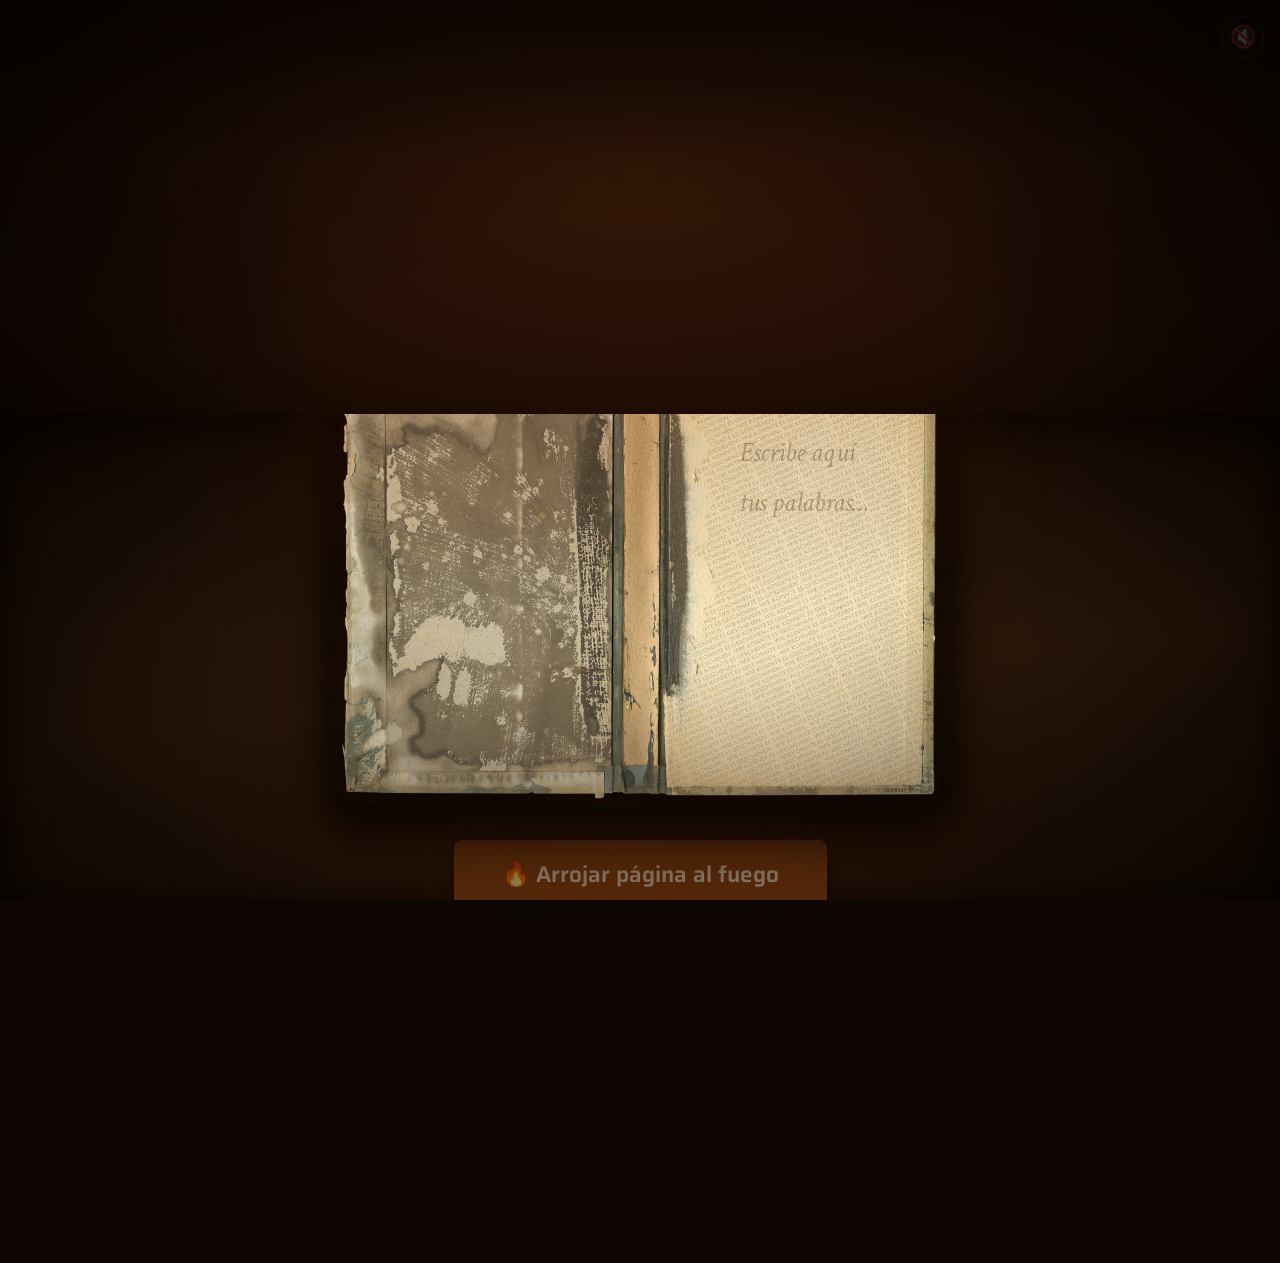
<file: index.html>
<!DOCTYPE html>
<html lang="es">
<head>
  <meta charset="UTF-8">
  <meta name="viewport" content="width=device-width, initial-scale=1.0">
  <title>Chimenea y Libro Antiguo</title>
  <link rel="stylesheet" href="styles.css">
</head>
<body>

  <div class="scene">

    <!-- Chimenea -->
    <div class="fireplace-container">
      <canvas class="webgl"></canvas>
      <!-- Destello cálido en el instante en que la hoja entra en las llamas -->
      <div id="fireImpact" class="fire-impact" aria-hidden="true"></div>
      <button id="soundToggle" class="sound-toggle" type="button"
              aria-label="Activar sonido del fuego" title="Sonido del fuego">🔇</button>
    </div>

    <!-- Libro -->
    <div class="book-section">
      <div class="book-wrapper">
        <div class="book-cover">
          <img src="./bookcover2.png"
               alt="Portada del Libro Antiguo" crossorigin="anonymous">
          <!-- Textarea transparente sobre la página derecha del libro -->
          <textarea
            id="pageText"
            class="page-textarea"
            placeholder="Escribe aquí tus palabras…"
            maxlength="600"
            spellcheck="false"
          ></textarea>
        </div>
      </div>

      <button id="throwPageBtn" class="throw-btn">🔥 Arrojar página al fuego</button>

      <a id="reelDownload" class="reel-download" download hidden>🎬 Descargar el video</a>

      <div class="phrase-container">
       
        <div id="dynamicText" class="dynamic-phrase"></div>
      </div>
    </div>
  </div>

  <!-- Footer -->
  <footer class="app-footer">
    <div class="footer-inner">
      <h2 class="footer-title">Sobre esta app</h2>
      <p class="footer-text">
        Escribir en un papel todas aquellas palabras, frases o recuerdos que te causan dolor
        y luego quemarlos es un poderoso ritual de liberación emocional. Este acto físico te
        permite materializar el desprendimiento, dándole a tu mente la señal de que estás
        soltando y transformando esa carga.
      </p>
      <div class="footer-divider"></div>
      <p class="footer-credit">🔥 Libro Horrible — un espacio para soltar</p>
    </div>
  </footer>

  <!-- Hoja voladora -->
  <div id="flyingPage" class="flying-page">
    <!-- Mancha de ceniza que avanza desde la esquina inferior derecha -->
    <div class="page-char" aria-hidden="true"></div>
    <div class="page-content">
      <p>Las palabras arden, pero el recuerdo permanece...</p>
    </div>
  </div>

  <!-- Resplandor cálido detrás de la hoja mientras se lee el mensaje -->
  <div id="pageSpotlight" class="page-spotlight" aria-hidden="true"></div>

  <!-- Chispas: brasas de la hoja al quemarse y del fuego al recibirla -->
  <div id="emberLayer" class="ember-layer" aria-hidden="true"></div>

  <!-- Sonido ambiente del fuego — reemplazar fire-crackle.mp3 por tu propio
       archivo (ver instrucciones). loop + preload para que esté listo en
       cuanto el usuario active el sonido. -->
  <audio id="fireAmbience" src="fire-crackle.wav" loop preload="auto"></audio>

  <!-- Scripts -->
    <!-- Shaders de la chimenea -->
    <script type="x-shader/x-vertex" id="basicVert">
        precision highp float; varying vec2 vUv; void main() { vUv = uv; vec4 modelViewPosition = modelViewMatrix * vec4(position, 1.0); gl_Position = projectionMatrix * modelViewPosition; }
    </script>
    <script type="x-shader/x-fragment" id="rgbLightmapFrag">
        uniform sampler2D map; uniform float ratioR, ratioG, ratioB, gamma; varying vec2 vUv;
        void main() { vec4 tex = texture2D(map, vUv); float col = tex.r*ratioR + tex.g*ratioG + tex.b*ratioB; col = pow(col, gamma); gl_FragColor = vec4(col,col,col,1.); }
    </script>
    <script type="x-shader/x-vertex" id="fireVert">
        precision highp float; uniform sampler2D noiseMap; uniform float time, intensity; varying vec2 vUv;
        void main() { vUv = uv; vec4 noise = texture2D(noiseMap, vUv*.3 + vec2(0., -time*.2)); vec3 pos = position; pos.y *= intensity; vec3 d = vec3(0.); d.z += (-.5+noise.g)*.1*vUv.y; d.y += (-.5+noise.r)*.2*vUv.y; vec4 mv = modelViewMatrix * vec4(pos+d,1.); gl_Position = projectionMatrix * mv; }
    </script>
    <script type="x-shader/x-fragment" id="fireFrag">
        uniform sampler2D noiseMap; uniform float time, opacity, stylizeRatio, stylizeThreshold, details; uniform bool grayscale; varying vec2 vUv;
        float borders(vec2 uv, float t, float l, float b, float r, float g){ return (1.-smoothstep(t,t+g,uv.y))*smoothstep(b-g,b,uv.y)*(1.-smoothstep(r,r+g,uv.x))*smoothstep(l-g,l,uv.x); }
        void main() {
            vec4 n1 = texture2D(noiseMap, vUv*vec2(2.,2.)+vec2(0.,-time*3.));
            vec4 n2 = texture2D(noiseMap, vUv*vec2(3.,1.)+vec2(0.,-time));
            vec4 n3 = texture2D(noiseMap, vUv*vec2(1.,1.)+vec2(0.,-time*1.5));
            float holes = smoothstep(.3,.6, n3.r*n3.g + pow(1.-vUv.y,2.));
            float red = n1.r + n1.g*.5 + n1.b*.25;
            float green = n1.r * borders(vUv,.8,.4,.1,.6,.1);
            float blue = n1.r * borders(vUv,.6,.5,.1,.5,.1);
            vec4 flame = vec4(red, green, blue, 1.);
            flame.rgb += (n2.r*n2.g*n2.b)*details;
            vec3 sty = vec3(step(stylizeThreshold,flame.rgb));
            flame.rgb = mix(flame.rgb, sty, stylizeRatio);
            flame.rgb *= borders(vUv,.7,.3,.4,.7,.25) * opacity * holes;
            if(grayscale) { float v = dot(flame.rgb,vec3(.2,.3,.2)); flame = vec4(v,v,v,1.); }
            gl_FragColor = flame;
        }
    </script>
    <script type="x-shader/x-fragment" id="ashesFrag">
        uniform sampler2D noiseMap; uniform float time; varying vec2 vUv;
        void main() {
            vec4 n1 = texture2D(noiseMap, vUv*2.2 + vec2(time*.1, -time*.9));
            vec4 n2 = texture2D(noiseMap, vUv*3. + vec2(0., -time*1.6));
            float ashes = 1. - (n1.r * n2.g * n2.b);
            ashes += pow(vUv.y, 2.);
            ashes = smoothstep(.65,.75, ashes);
            gl_FragColor = vec4(ashes,ashes,ashes,1.);
        }
    </script>
 
    <script src="script.js" type="module"></script>

</body>
</html>
</file>
<file: styles.css>
@import url('https://fonts.googleapis.com/css2?family=Saira:wght@400;500;600;700&family=Crimson+Text:ital,wght@0,400;0,600;1,400&display=swap');

*, *::before, *::after { 
  box-sizing: border-box; 
  margin: 0; 
  padding: 0; 
}

html, body {
  height: 100%;
  /* overflow-x se mantiene oculto (nada debe desbordar a los costados);
     overflow-y ahora es auto para permitir bajar hasta el footer sin
     romper la vista inmersiva de la chimenea + libro, que sigue
     ocupando exactamente 100dvh como primera pantalla. */
  overflow-x: hidden;
  overflow-y: auto;
  /* Marrón oscuro cálido — vs el negro frío original.
     El rojo/naranja base evita que las sombras se vean "digitales". */
  background: #0e0603;
  font-family: 'Saira', sans-serif;
  color: #f0dfc0;
  font-size: 18px;
}

/* dvh = alto "real" visible en móviles (descuenta barra de direcciones
   que aparece/desaparece al hacer scroll). Se declara DESPUÉS de
   height:100% como mejora progresiva: los navegadores que no soportan
   dvh simplemente ignoran la línea y se quedan con el 100%. */
@supports (height: 100dvh) {
  html, body { height: 100dvh; }
}

/* ====================== ATMÓSFERA DE HABITACIÓN ======================
   Arquitectura en capas (de atrás a delante):
   ┌──────────────────────────────────────────────────────────────────┐
   │ body::after  z:9998 — resplandor del fuego, animado (solo opacity)│
   │ body::before z:9999 — viñeta + paredes laterales, estático        │
   └──────────────────────────────────────────────────────────────────┘
   Ambos con pointer-events: none → no bloquean interacciones.
   Solo se anima opacity (GPU-composited) → 0 repaints.
   ================================================================= */

/* Capa 1 — Viñeta + paredes */
body::before {
  content: '';
  position: fixed;
  inset: 0;
  z-index: 9999;
  pointer-events: none;
  background:
    /* Viñeta principal: las esquinas se oscurecen como una habitación real */
    radial-gradient(
      ellipse 92% 88% at 50% 50%,
      transparent 28%,
      rgba(5, 2, 0, 0.42) 65%,
      rgba(3, 1, 0, 0.76) 100%
    ),
    /* Pared lateral izquierda */
    linear-gradient(
      to right,
      rgba(5, 2, 0, 0.38) 0%,
      transparent 26%
    ),
    /* Pared lateral derecha */
    linear-gradient(
      to left,
      rgba(5, 2, 0, 0.38) 0%,
      transparent 26%
    ),
    /* Techo (arco superior oscuro) */
    linear-gradient(
      to bottom,
      rgba(3, 1, 0, 0.55) 0%,
      transparent 18%
    );
}

/* Capa 2 — Resplandor animado del fuego */
body::after {
  content: '';
  position: fixed;
  inset: 0;
  z-index: 9998;
  pointer-events: none;
  /* El gradiente es FIJO — solo cambia la opacidad para el parpadeo.
     Dos focos: el fuego (arriba) y el reflejo en la mesa (abajo). */
  background:
    radial-gradient(
      ellipse 88% 68% at 50% 20%,
      rgba(185, 82, 14, 0.20) 0%,
      rgba(130, 48, 8, 0.12) 42%,
      transparent 70%
    ),
    radial-gradient(
      ellipse 65% 38% at 50% 100%,
      rgba(95, 35, 6, 0.24) 0%,
      transparent 58%
    );
  animation: fireRoomGlow 3.8s ease-in-out infinite alternate;
}

/* Parpadeo de la luz del fuego.
   Valores irregulares → imita la combustión orgánica real. */
@keyframes fireRoomGlow {
  0%   { opacity: 0.55; }
  18%  { opacity: 0.82; }
  35%  { opacity: 0.60; }
  52%  { opacity: 0.90; }
  68%  { opacity: 0.63; }
  83%  { opacity: 0.85; }
  100% { opacity: 0.70; }
}

/* Layout */
.scene {
  display: grid;
  height: 100vh;
  grid-template-rows: 46vh 54vh;
}
@supports (height: 100dvh) {
  .scene { height: 100dvh; }
}

/* Chimenea */
.fireplace-container {
  position: relative;
  overflow: hidden;
  /* Marrón oscuro cálido en lugar de negro puro:
     se nota en los bordes del canvas y detrás de la chimenea */
  background: #120805;
}

/* Borde de transición suave chimenea→libro:
   un velo oscuro-cálido en el borde inferior evita el corte abrupto */
.fireplace-container::after {
  content: '';
  position: absolute;
  bottom: 0;
  left: 0;
  right: 0;
  height: 70px;
  background: linear-gradient(to bottom, transparent, rgba(12, 5, 1, 0.65));
  pointer-events: none;
  z-index: 2;
}

canvas.webgl {
  display: block;
  width: 100% !important;
  height: 100% !important;
}

/* Botón de sonido — círculo discreto sobre la chimenea */
.sound-toggle {
  position: absolute;
  top: 16px;
  right: 16px;
  z-index: 20;
  width: 42px;
  height: 42px;
  border-radius: 50%;
  border: 1px solid rgba(240, 223, 192, 0.25);
  background: rgba(14, 6, 3, 0.55);
  color: #f0dfc0;
  font-size: 1.2em;
  line-height: 1;
  display: flex;
  align-items: center;
  justify-content: center;
  cursor: pointer;
  backdrop-filter: blur(4px);
  transition: background 0.25s ease, transform 0.15s ease, border-color 0.25s ease;
}
.sound-toggle:hover  { background: rgba(139, 69, 19, 0.55); border-color: rgba(240, 223, 192, 0.5); }
.sound-toggle:active { transform: scale(0.92); }
.sound-toggle[data-playing="true"] { border-color: rgba(200, 168, 112, 0.65); }

/* Libro + Frase */
.book-section {
  /* Capas apiladas (la primera lista es la más al frente):
     1. Sombra superior — como si el marco de la chimenea proyectara sombra
     2. Veta fina de madera horizontal (2 frecuencias para que no sea mecánico)
     3. Gradiente base cálido, más saturado que antes */
  background:
    linear-gradient(
      to bottom,
      rgba(4, 1, 0, 0.55) 0%,
      rgba(4, 1, 0, 0.18) 22%,
      transparent 45%
    ),
    repeating-linear-gradient(
      89.4deg,
      transparent 0px,
      transparent 3px,
      rgba(10, 4, 1, 0.07) 3px,
      rgba(10, 4, 1, 0.07) 4px
    ),
    repeating-linear-gradient(
      90.6deg,
      transparent 0px,
      transparent 8px,
      rgba(6, 2, 0, 0.05) 8px,
      rgba(6, 2, 0, 0.05) 9px
    ),
    linear-gradient(175deg, #1e1108 0%, #341d0c 55%, #1e1108 100%);
  display: flex;
  flex-direction: column;
  align-items: center;
  justify-content: center;
  gap: 20px;
  padding: 20px;
  overflow: hidden;
  /* Sombra interna reforzada arriba (debajo de la chimenea) */
  box-shadow:
    inset 0 14px 40px rgba(0,0,0,0.75),
    inset 0 -4px 20px rgba(0,0,0,0.3);
}

/* ====================== PORTADA DEL LIBRO ====================== */
.book-wrapper {
  flex-shrink: 0;
  max-width: 620px;
  width: 100%;
  perspective: 2500px;
  /* Sombra más cálida — el libro descansa sobre madera iluminada por fuego */
  filter: drop-shadow(0 20px 35px rgba(0,0,0,0.85))
          drop-shadow(0 6px 18px rgba(100,40,5,0.35));
}

.book-cover {
  position: relative;
  width: 100%;
  border-radius: 8px;
  overflow: hidden;
  box-shadow: 
    inset 0 0 80px rgba(0,0,0,0.7),
    0 20px 40px rgba(0,0,0,0.8);
  transition: transform 0.4s ease;
}

.book-cover:hover {
  transform: rotate(2deg) scale(1.02);
}

.book-cover img {
  width: 100%;
  height: auto;
  display: block;
}

/* ── Textarea transparente sobre la página derecha ──────────────────────────
   Coordenadas calibradas sobre bookcover2.png:
   la página derecha (la limpia, con rayas) ocupa aprox.
   52 %–95 % horizontal y 4 %–94 % vertical de la imagen.
   El padding interior simula los márgenes de la hoja.               */
.page-textarea {
  position: absolute;
  top: 4%;
  left: 62%;
  width: 33%;
  height: 88%;

  background: transparent;
  border: none;
  outline: none;
  resize: none;

  color: #2a1608;
  caret-color: #7a3d10;
  font-family: 'Crimson Text', serif;
  font-style: italic;
  font-size: clamp(1.15em, 2.1vw, 1.65em);
  line-height: 1.85;            /* se alinea con las rayas de la hoja */

  padding: 9% 6% 6% 4%;

  cursor: text;
  z-index: 5;

  /* ocultar scrollbar — el texto que no cabe se va al fuego de todas formas */
  overflow-y: auto;
  scrollbar-width: none;
}
.page-textarea::-webkit-scrollbar { display: none; }

.page-textarea::placeholder {
  color: rgba(42, 22, 8, 0.30);
  font-style: italic;
}

/* Frase */
.phrase-container {
  width: min(620px, 100%);
  text-align: center;
}

.phrase-title {
  font-size: clamp(1.4em, 3.2vw, 1.9em);
  margin-bottom: 8px;
  color: #c8a870;
  text-shadow: 0 0 14px rgba(200,168,112,.4);
}

.dynamic-phrase {
  background: rgba(255, 252, 243, 0.96);
  color: #3c2a18;
  padding: 14px 20px;
  border-radius: 6px;
  font-family: 'Crimson Text', serif;
  font-size: clamp(1.3em, 2.6vw, 1.6em);
  font-style: italic;
  line-height: 1.55;
  border: 1px solid #c8a870;
  box-shadow: 0 6px 20px rgba(0,0,0,.6);
  transition: opacity .4s ease;
}
/* ====================== BOTÓN Y HOJA VOLADORA ====================== */
.throw-btn {
  margin-top: 15px;
  padding: 22px 48px;
  max-width: 92%;
  background: #8b4513;
  color: #f0dfc0;
  border: none;
  border-radius: 8px;
  font-family: 'Saira', sans-serif;
  font-weight: 600;
  font-size: clamp(1em, 7vw, 1.25em);
  line-height: 1.15;
  text-align: center;
  white-space: normal;
  cursor: pointer;
  box-shadow: 0 4px 15px rgba(0,0,0,0.6);
  transition: all 0.3s;
}
.throw-btn:hover  { background: #a0522d; transform: translateY(-3px); }
.throw-btn:active { transform: scale(0.95); }

/* Aparece cuando el video del reel está listo para bajar */
.reel-download {
  display: inline-block;
  margin-top: 4px;
  padding: 12px 28px;
  background: transparent;
  color: #c8a870;
  border: 1px solid #c8a870;
  border-radius: 8px;
  font-family: 'Saira', sans-serif;
  font-weight: 600;
  font-size: 0.95em;
  text-decoration: none;
  text-align: center;
  cursor: pointer;
  opacity: 0;
  transform: translateY(6px) scale(0.97);
  transition: opacity 0.4s ease, transform 0.4s ease, background 0.25s ease;
  pointer-events: none;
}
.reel-download.visible {
  opacity: 1;
  transform: translateY(0) scale(1);
  pointer-events: auto;
}
.reel-download:hover { background: rgba(200, 168, 112, 0.15); }
.reel-download[hidden] { display: none; }

/* ====================== HOJA ARRANCADA ======================
   La posición (left/top/width/height) la calcula JS dinámicamente.
   Aquí solo definimos el aspecto visual del papel.
   ============================================================ */
.flying-page {
  position: fixed;      /* sobreescrito por JS */
  display: none;        /* sobreescrito por JS */
  pointer-events: none;
  z-index: 10000;
  transform-origin: center center;
  overflow: hidden;
  backface-visibility: hidden;

  /* Papel envejecido con líneas de escritura */
  background:
    repeating-linear-gradient(
      transparent 0px,
      transparent 22px,
      rgba(120, 90, 55, 0.22) 22px,
      rgba(120, 90, 55, 0.22) 23px
    ),
    radial-gradient(ellipse at 35% 45%, #f6ead1 0%, #ede0c2 50%, #e5d3ae 100%);

  /* Borde izquierdo RASGADO — donde estaba la encuadernación.
     Los otros tres lados son limpios.
     El polígono recorre: top-left → top-right → bottom-right → bottom-left
     y luego sube por el borde izq. con dientes irregulares. */
  clip-path: polygon(
    0% 0%, 100% 0%, 100% 100%, 0% 100%,
    3% 93%, 0% 86%, 5% 79%, 1% 72%, 7% 65%, 0% 57%,
    4% 50%, 1% 43%, 6% 36%, 0% 28%, 4% 21%, 1% 14%, 5% 7%, 0% 0%
  );

  font-family: 'Crimson Text', serif;
  font-size: 1.25em;
  line-height: 1.5;
  color: #3c2a18;
  /* padding-left extra para compensar el borde rasgado */
  padding: 14px 12px 14px 18px;
}

.flying-page .page-content {
  position: relative;
  z-index: 1;
  height: 100%;
  display: flex;
  align-items: center;
  justify-content: center;
  text-align: center;
  font-style: italic;
  opacity: 0.92;
}

/* El texto siempre cabe: JS ajusta el font-size, pero el navegador
   puede partir palabras larguísimas en vez de desbordar la hoja. */
.flying-page .page-content p {
  max-width: 100%;
  max-height: 100%;
  overflow-wrap: anywhere;
  /* Halo cálido muy suave — hace que el mensaje "brille" sobre el papel */
  text-shadow:
    0 1px 0 rgba(255, 255, 255, 0.45),
    0 0 18px rgba(255, 170, 70, 0.18);
}

/* Respiración sutil mientras el mensaje se lee en el centro */
.flying-page.is-reading .page-content {
  animation: pageBreathe 4.6s ease-in-out infinite;
  will-change: transform;
}

@keyframes pageBreathe {
  0%, 100% { transform: translateY(-1.5px) rotate(-0.22deg); }
  50%      { transform: translateY(1.5px)  rotate(0.22deg); }
}

/* ── Ceniza ──────────────────────────────────────────────────────────────
   Un único div grande recortado por el clip-path del papel. Su degradado
   va de negro (centro, ya consumido) a naranja incandescente (borde que
   todavía arde) y termina en transparente, así que el "frente de fuego"
   se ve como una mancha irregular al crecer. Se anima SOLO con
   transform/opacity → trabajo para el compositor, no para el layout. */
.page-char {
  position: absolute;
  left: -30%;
  top: -30%;
  width: 160%;
  height: 160%;
  z-index: 2;
  border-radius: 50%;
  pointer-events: none;
  opacity: 0;
  transform: scale(0);
  /* La ceniza nace en la esquina inferior derecha */
  transform-origin: 74% 76%;
  background:
    radial-gradient(
      circle at 50% 50%,
      #050301 0%,
      #0c0602 24%,
      #1b0d04 40%,
      #43200a 54%,
      #8a3c0c 64%,
      #e0701a 70%,
      rgba(255, 175, 65, 0.9) 74%,
      rgba(255, 120, 30, 0.38) 80%,
      rgba(255, 90, 10, 0) 88%
    );
  will-change: transform, opacity;
}

/* ====================== RESPLANDOR DE LECTURA ====================== */
.page-spotlight {
  position: fixed;
  left: 50%;
  top: 50%;
  width: 0;
  height: 0;
  display: none;
  z-index: 9997;
  pointer-events: none;
  border-radius: 50%;
  transform: translate(-50%, -50%);
  opacity: 0;
  background:
    radial-gradient(
      ellipse at center,
      rgba(255, 198, 120, 0.30) 0%,
      rgba(255, 152, 60, 0.14) 38%,
      rgba(255, 120, 30, 0.05) 58%,
      transparent 72%
    );
  will-change: opacity;
}

/* ====================== CHISPAS / BRASAS ======================
   Capa global: las brasas viajan de la hoja al fuego (y del fuego
   hacia arriba), así que no pueden vivir dentro del clip-path del
   papel. Cada partícula es un span posicionado con transform. */
.ember-layer {
  position: fixed;
  inset: 0;
  z-index: 10001;
  pointer-events: none;
  overflow: hidden;
}

.ember-particle {
  position: absolute;
  left: 0;
  top: 0;
  border-radius: 50%;
  pointer-events: none;
  opacity: 0;
  mix-blend-mode: screen;
  background: radial-gradient(
    circle,
    #fffbe8 0%,
    #ffd97a 26%,
    #ff9b2f 52%,
    rgba(255, 100, 15, 0.55) 72%,
    rgba(255, 80, 0, 0) 82%
  );
  will-change: transform, opacity;
}

/* ====================== DESTELLO DE LA CHIMENEA ======================
   Flash cálido que cubre la boca del fuego en el impacto. Se anima
   con WAAPI (opacity + scale) desde script.js. */
.fire-impact {
  position: absolute;
  inset: -12% -8%;
  z-index: 5;
  pointer-events: none;
  opacity: 0;
  mix-blend-mode: screen;
  transform-origin: 50% 62%;
  background:
    radial-gradient(
      ellipse 52% 42% at 50% 62%,
      rgba(255, 244, 210, 0.95) 0%,
      rgba(255, 185, 80, 0.72) 24%,
      rgba(235, 115, 22, 0.40) 48%,
      rgba(150, 55, 5, 0.14) 68%,
      transparent 82%
    );
  will-change: opacity, transform;
}

/* La secuencia completa (tirón → exhibición → vuelo al fuego) se define
   y ejecuta enteramente vía Web Animations API en script.js. Mantenerla
   ahí en vez de en @keyframes evita tener dos copias de la misma
   coreografía (una en CSS, otra en JS) que puedan desincronizarse, y
   permite que la trayectoria dependa de coordenadas reales calculadas
   en el momento del click.
   Nota: no hace falta tocar esta lógica para el responsive — usa
   getBoundingClientRect() en vivo, así que se adapta sola a cualquier
   tamaño de pantalla definido abajo. */

/* ============================================================
   RESPONSIVE
   Breakpoints:
     - ≤700px de ancho  → tablets / móviles en vertical
     - ≤420px de ancho  → móviles pequeños
     - alto ≤ 480px     → móvil en horizontal (el caso más apretado:
       poca altura para chimenea + libro + botón a la vez)
   ============================================================ */

/* ── Tablets y móviles verticales ─────────────────────────────────── */
@media (max-width: 700px) {
  html, body { font-size: 16px; }

  .scene {
    grid-template-rows: 34vh 66vh;
  }
  @supports (height: 100dvh) {
    .scene { grid-template-rows: 34dvh 66dvh; }
  }

  .book-section {
    gap: 14px;
    padding: 14px 12px;
  }

  .book-wrapper {
    max-width: 480px;
  }

  .throw-btn {
    padding: 16px 32px;
    margin-top: 8px;
  }

  .dynamic-phrase {
    padding: 10px 14px;
  }

  .sound-toggle {
    width: 38px;
    height: 38px;
    top: 12px;
    right: 12px;
    font-size: 1.05em;
  }
}

/* ── Móviles pequeños ──────────────────────────────────────────────── */
@media (max-width: 420px) {
  .scene {
    grid-template-rows: 30vh 70vh;
  }
  @supports (height: 100dvh) {
    .scene { grid-template-rows: 30dvh 70dvh; }
  }

  .book-section {
    padding: 10px 8px;
    gap: 10px;
  }

  .page-textarea {
    padding: 9% 5% 6% 4%;
    line-height: 1.7;
  }

  .throw-btn {
    padding: 14px 24px;
    width: 100%;
    max-width: 100%;
  }

  .reel-download {
    width: 100%;
    max-width: 100%;
  }
}

/* ── Móvil en horizontal: muy poca altura disponible ─────────────────
   En lugar de apilar chimenea arriba y libro abajo (que dejaría a cada
   uno con una franja mínima), se ponen lado a lado para aprovechar el
   ancho, que sobra en landscape. */
@media (max-height: 480px) and (orientation: landscape) {
  .scene {
    grid-template-columns: 38% 62%;
    grid-template-rows: 1fr;
  }

  .fireplace-container::after {
    /* En este layout ya no hay un corte horizontal chimenea→libro */
    display: none;
  }

  .book-section {
    padding: 10px 14px;
    gap: 8px;
    overflow-y: auto;
  }

  .book-wrapper {
    max-width: 360px;
  }

  .throw-btn {
    padding: 10px 22px;
    margin-top: 4px;
  }

  .dynamic-phrase {
    font-size: 1em;
    padding: 8px 12px;
  }

  .sound-toggle {
    width: 34px;
    height: 34px;
    top: 8px;
    right: 8px;
  }
}

/* ── Respeto por "notches" / áreas seguras en móviles con recortes ──── */
@supports (padding: max(0px)) {
  .sound-toggle {
    top: max(16px, env(safe-area-inset-top));
    right: max(16px, env(safe-area-inset-right));
  }
  .book-section {
    padding-bottom: max(20px, env(safe-area-inset-bottom));
  }
}

/* ── Pantallas muy anchas: evitar que el libro quede minúsculo ──────── */
@media (min-width: 1400px) {
  .book-wrapper { max-width: 720px; }
  .phrase-container { width: min(720px, 100%); }
}

/* ====================== FOOTER ======================
   Va debajo de .scene (que ocupa 100dvh), así que solo se ve al hacer
   scroll — no compite con la experiencia inmersiva de la primera
   pantalla. Misma paleta cálida/oscura del resto del sitio. */
.app-footer {
  position: relative;
  background:
    linear-gradient(
      to bottom,
      rgba(4, 1, 0, 0.4) 0%,
      transparent 12%
    ),
    linear-gradient(175deg, #140b05 0%, #1e1108 60%, #140b05 100%);
  border-top: 1px solid rgba(200, 168, 112, 0.18);
  padding: 48px 20px 32px;
}

.footer-inner {
  max-width: 620px;
  margin: 0 auto;
  text-align: center;
}

.footer-title {
  font-family: 'Saira', sans-serif;
  font-weight: 600;
  font-size: clamp(1.15em, 2.6vw, 1.4em);
  letter-spacing: 0.02em;
  color: #c8a870;
  text-shadow: 0 0 14px rgba(200, 168, 112, 0.35);
  margin-bottom: 16px;
}

.footer-text {
  font-family: 'Crimson Text', serif;
  font-style: italic;
  font-size: clamp(1em, 2vw, 1.15em);
  line-height: 1.75;
  color: rgba(240, 223, 192, 0.82);
}

.footer-divider {
  width: 60px;
  height: 1px;
  margin: 28px auto;
  background: linear-gradient(
    to right,
    transparent,
    rgba(200, 168, 112, 0.5),
    transparent
  );
}

.footer-credit {
  font-family: 'Saira', sans-serif;
  font-size: 0.85em;
  letter-spacing: 0.03em;
  color: rgba(240, 223, 192, 0.45);
}

@media (max-width: 700px) {
  .app-footer {
    padding: 36px 16px 24px;
  }
  .footer-divider {
    margin: 20px auto;
  }
}
</file>
